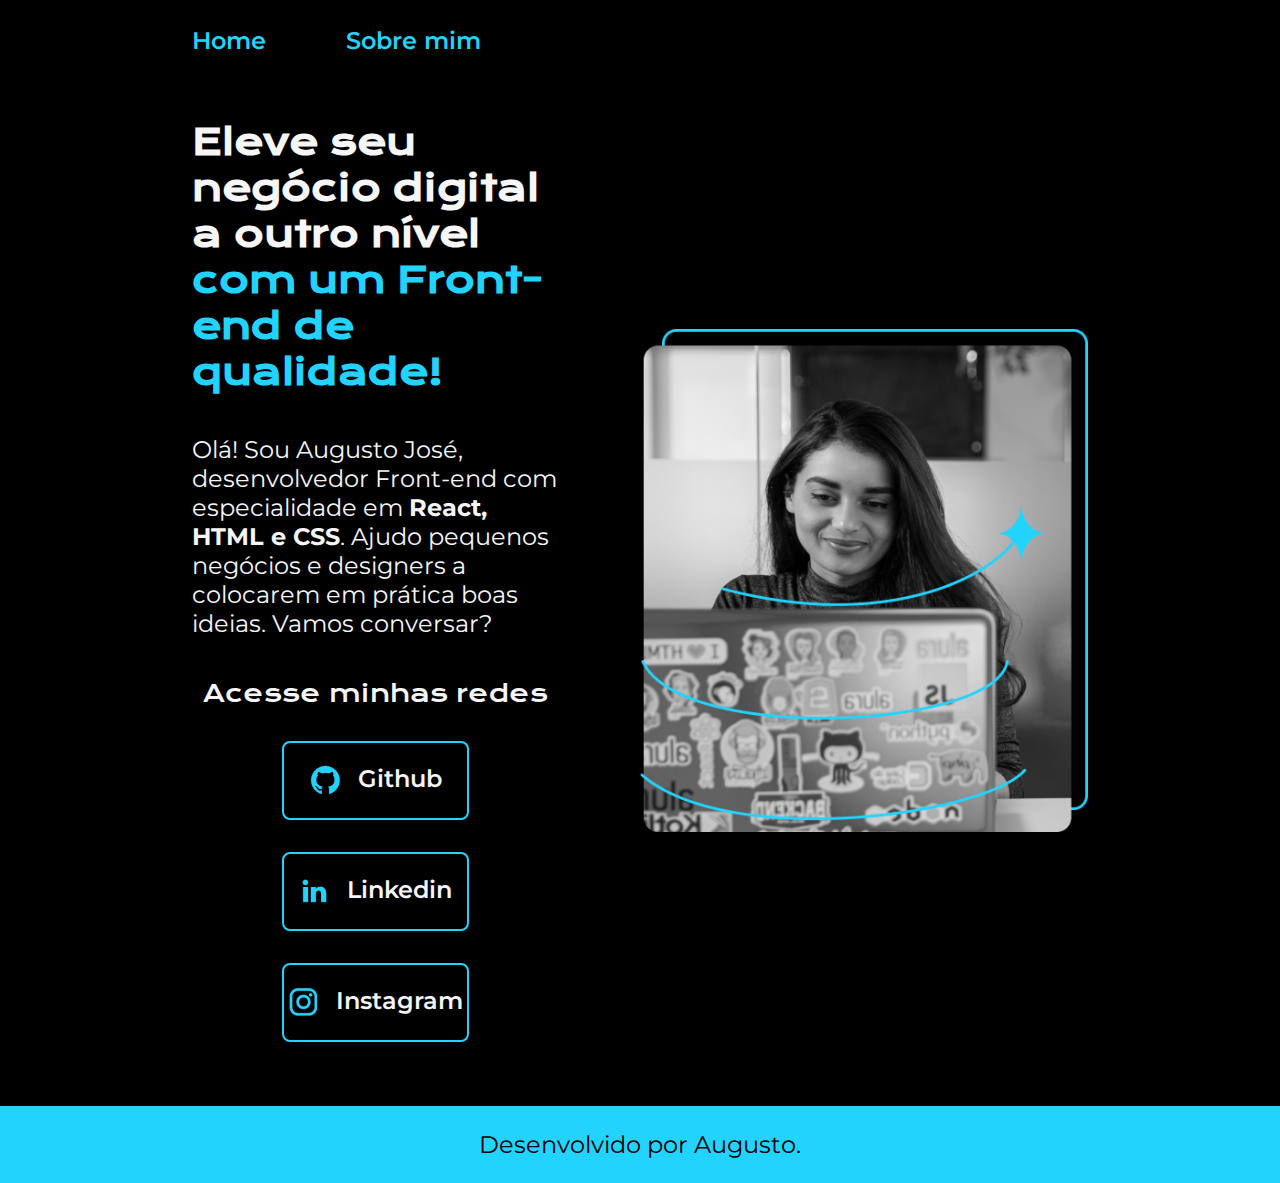
<file: index.html>
<!DOCTYPE html>
<html lang="pt-br">
    <head>
        <meta charset="UTF-8">
        <meta httto-equiv=" X-UA-Compatible" 
        <meta name="viewport" content="width=device-width, initial-scale=1.0">
        <title>Portfolio</title>
        <link rel="stylesheet" href="./styles/style.css">
    </head>
    <body>
        <header class="cabecalho">
            <nav class="cabecalho__menu">
               <a class="cabecalho__menu__link" href="index.html">Home</a>
                <a class="cabecalho__menu__link" href="/about.html">Sobre mim</a>
            </nav>
        </header>    
        <main class="apresentacao">
            <section class="apresentacao__conteudo">
                <h1 class ="apresentacao__conteudo__titulo">Eleve seu negócio digital a outro nível <strong class="tituloDestaque">com um Front-end de qualidade!</strong></h1>
                <p class="apresentacao__conteudo__texto">Olá! Sou Augusto José, desenvolvedor Front-end com especialidade em <strong>React, HTML e CSS</strong>. Ajudo pequenos negócios e designers a colocarem em prática boas ideias. Vamos conversar?</p>
                <div class="apresentacao__links">
                    <h2 class="apresentacao__links__subtitulos">Acesse minhas redes</h2>
                    <a class="apresentacao__links__navegacao" href ="https:github.com/guztu13">
                        <img src="./assets/github.png" alt="Icone Github"> 
                        Github
                    </a>
                    <a class="apresentacao__links__navegacao" href ="https:www.linkedin.com/in/augusto-nascimento-2bb936204">
                        <img src="./assets/linkedin.png" alt="icone Linkedin">
                        Linkedin
                    </a>
                    <a class="apresentacao__links__navegacao" href ="https:instagram.com/_guztu">
                        <img src="./assets/instagram.png" alt="icone Instagram">
                        Instagram
                    </a>
                </div>
            </section>
            <img class="apresentacao__imagem" src="./assets/Imagem.png" alt="Foto da joana">
        </main>  
        <footer class="rodape">
            <p>Desenvolvido por Augusto.</p>
        </footer>      
    </body>
</html>
</file>
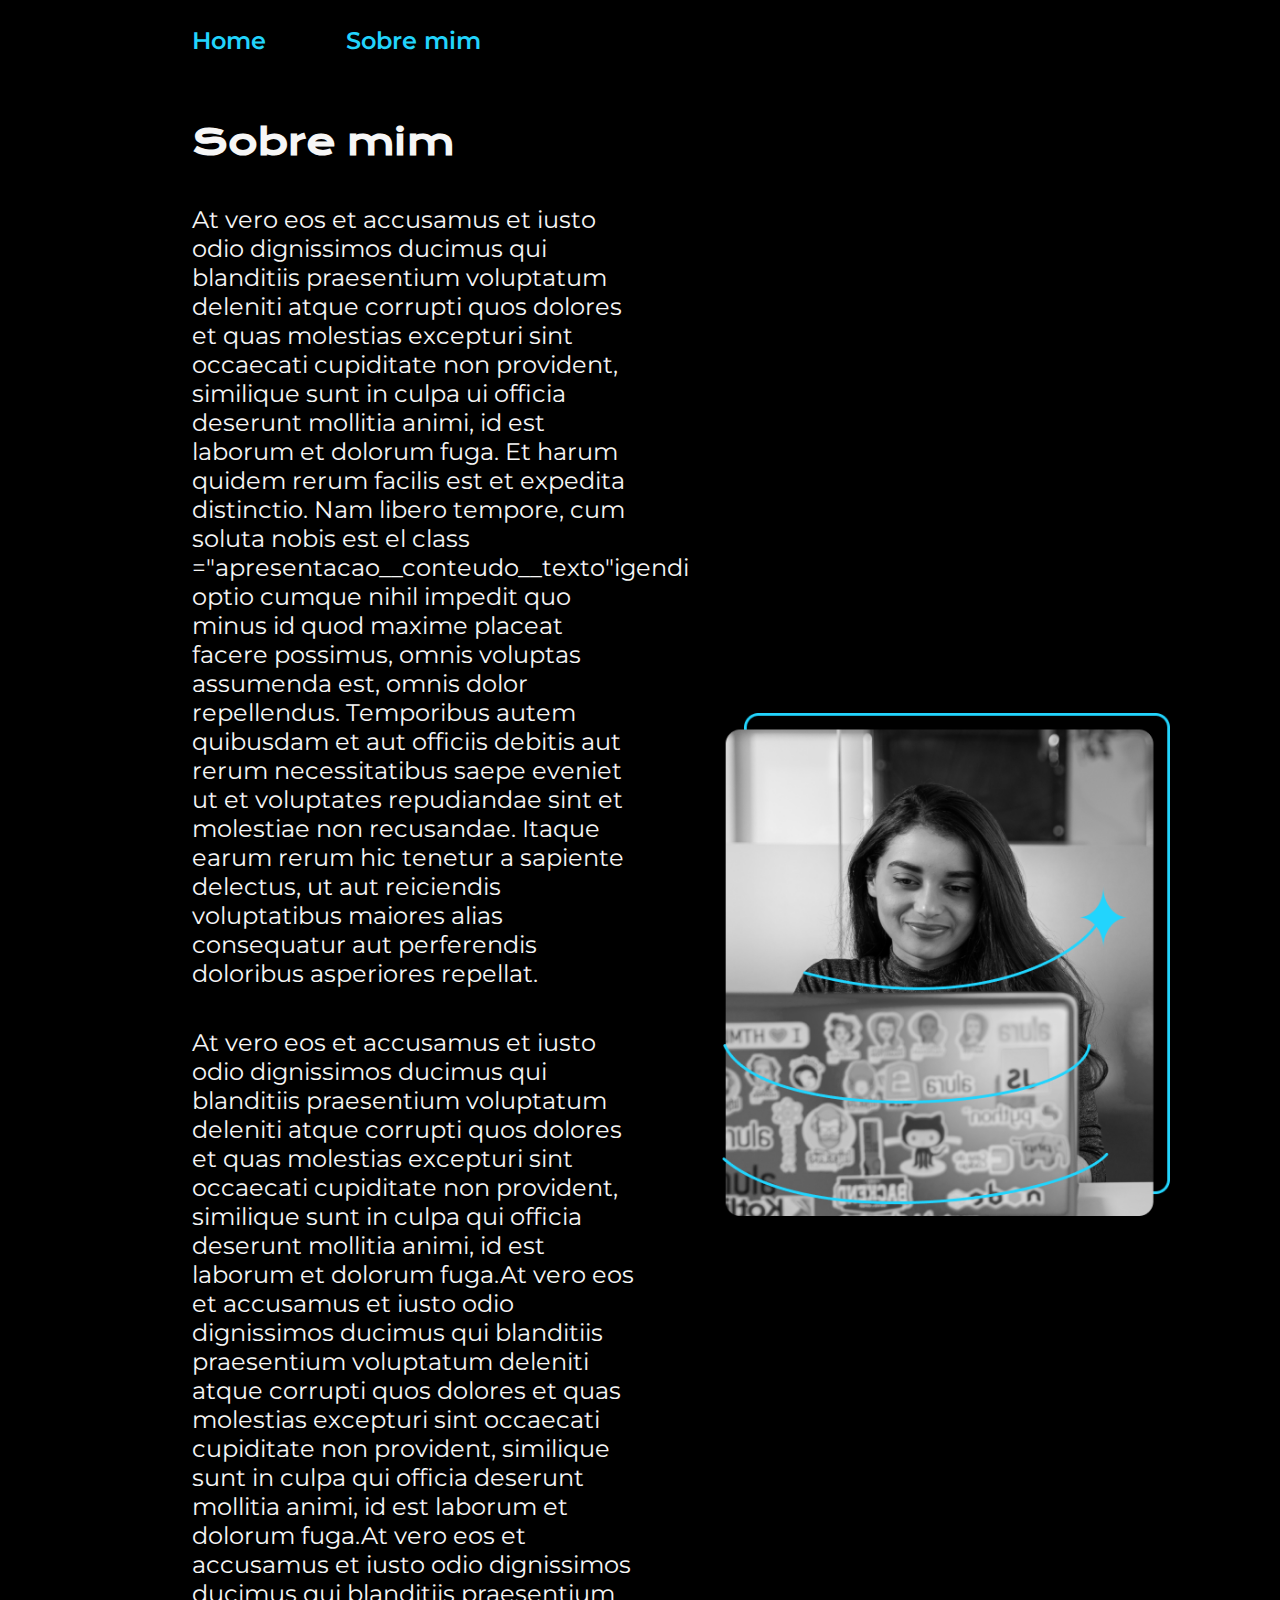
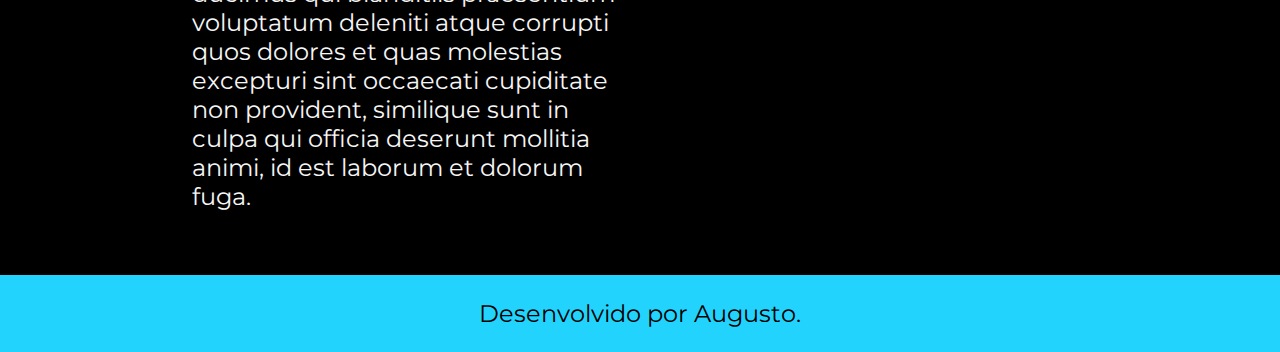
<file: about.html>
<!DOCTYPE html>
<html lang="en">

<head>
    <meta charset="UTF-8">
    <meta name="viewport" content="width=device-width, initial-scale=1.0">
    <title>Sobre mim</title>
    <link rel="stylesheet" href="./styles/style.css">
</head>

<body>
    <header class="cabecalho">
        <nav class="cabecalho__menu">
            <a class="cabecalho__menu__link" href="index.html">Home</a>
            <a class="cabecalho__menu__link" href="about.html">Sobre mim</a>
        </nav>
    </header>

    <main class="apresentacao">
        <section class="apresentacao__conteudo">
            <h1 class="apresentacao__conteudo__titulo">Sobre mim</h1>
            <p class="apresentacao__conteudo__texto">
                At vero eos et accusamus et iusto odio dignissimos ducimus qui blanditiis praesentium voluptatum
                deleniti atque corrupti quos dolores et quas molestias excepturi sint occaecati cupiditate non
                provident, similique sunt in culpa ui officia deserunt mollitia animi, id est laborum et dolorum fuga.
                Et harum quidem rerum facilis est et expedita distinctio. Nam libero tempore, cum soluta nobis est
                el class ="apresentacao__conteudo__texto"igendi optio cumque nihil impedit quo minus id quod maxime placeat facere possimus, omnis voluptas
                assumenda est, omnis dolor repellendus. Temporibus autem quibusdam et aut officiis debitis aut rerum
                necessitatibus saepe eveniet ut et voluptates repudiandae sint et molestiae non recusandae. Itaque earum
                rerum hic tenetur a sapiente delectus, ut aut reiciendis voluptatibus maiores alias consequatur aut
                perferendis doloribus asperiores repellat.
            </p>
            <p class="apresentacao__conteudo__texto">
                At vero eos et accusamus et iusto odio dignissimos ducimus qui blanditiis praesentium voluptatum
                deleniti atque corrupti quos dolores et quas molestias excepturi sint occaecati cupiditate non
                provident, similique sunt in culpa qui officia deserunt mollitia animi, id est laborum et dolorum
                fuga.At vero eos et accusamus et iusto odio dignissimos ducimus qui blanditiis praesentium voluptatum
                deleniti atque corrupti quos dolores et quas molestias excepturi sint occaecati cupiditate non
                provident, similique sunt in culpa qui officia deserunt mollitia animi, id est laborum et dolorum
                fuga.At vero eos et accusamus et iusto odio dignissimos ducimus qui blanditiis praesentium voluptatum
                deleniti atque corrupti quos dolores et quas molestias excepturi sint occaecati cupiditate non
                provident, similique sunt in culpa qui officia deserunt mollitia animi, id est laborum et dolorum fuga.
            </p>
        </section>
        <img class="apresentacao__imagem" src="./assets/Imagem.png" alt="Foto da joana">
    </main>
    <footer class="rodape">
        <p>Desenvolvido por Augusto.</p>
    </footer>
</body>

</html>
</file>
<file: styles/style.css>
@import url('https://fonts.googleapis.com/css2?family=Krona+One&family=Montserrat:wght@400;600&display=swap');
:root{
    --cor-primaria:#000000;
    --cor-secundaria:#F6f6f6;
    --cor-terciaria:#22D4FD;
    --cor-hover: #b15d0a;
    
    --fonte-primaria:"Krona One", sans-serif;
    --fonte-secundaria:"Montserrat", sans-serif;
}


*{
    margin: 0;
    padding: 0;
}
body {  
    /* height: 100vh; */
    box-sizing: border-box; 
    background-color: var(--cor-primaria);
    color: var(--cor-secundaria);
}
.cabecalho{
    padding: 2% 0% 0% 15%;
 
}
.cabecalho__menu{
    display: flex;
    gap: 80px;

}
.cabecalho__menu__link{
    font-family: var(--fonte-secundaria);
    font-weight: 600;
    font-size: 1.5rem;
    color: var(--cor-terciaria);
    text-decoration: none;
}

.apresentacao{
    padding: 5% 15%;
    display: flex;
    align-items:center;
    justify-content:space-between;
    gap: 82px;
}
.apresentacao__conteudo{
    width: 50%;
    display: flex;
    flex-direction: column;
    gap: 40px;
}
.apresentacao__conteudo__titulo{
    font-family: var(--fonte-primaria);
    font-size: 2.25rem;
}

.tituloDestaque{
    color:var(--cor-terciaria);
}
.apresentacao__conteudo__texto{
    font-family: var(--fonte-secundaria);
    font-size: 1.5rem;
}
.apresentacao__links{
    display: flex;
    flex-direction: column;
    align-items: center;
    justify-content:space-between;
    gap:32px;
}
.apresentacao__links__subtitulos{
    font-family: var(--fonte-primaria);
    font-weight: 400;
    font-size: 1.5rem;
    color:var(--cor-secundaria);
}
.apresentacao__links__navegacao{
    display: flex;
    justify-content: center;
    gap:16px;
    border: 2px solid var(--cor-terciaria);
    width: 50%;
    text-align: center;
    border-radius: 8px; 
    font-size: 1.5rem;
    font-weight: 600;
    padding: 21.5px 0;
    text-decoration: none;
    color:var(--cor-secundaria);
    font-family: var(--fonte-secundaria); 
    
}

.apresentacao__links__navegacao:hover{ 
    /* ~hover~ dá efeitos para as coisa que voce passa o mouse */
    background-color: var(--cor-hover)!important;
    
}
.apresentacao__imagem{
    width: 50%;
}
.rodape{
    padding:  24px;
    color: var(--cor-primaria);
    background-color: var(--cor-terciaria);
    text-align: center;
    font-family: var(--fonte-secundaria); 
    font-weight: 400;
    font-size: 1.5rem;
}

@media(max-width: 1200px){
    .cabecalho{
        padding: 10%;
    }
    .cabecalho__menu{
        justify-content: center;
    }
    .apresentacao{
        flex-direction: column-reverse;
        padding: 5%;
    }
    .apresentacao__conteudo{
        width: auto;
    }

}
</file>
